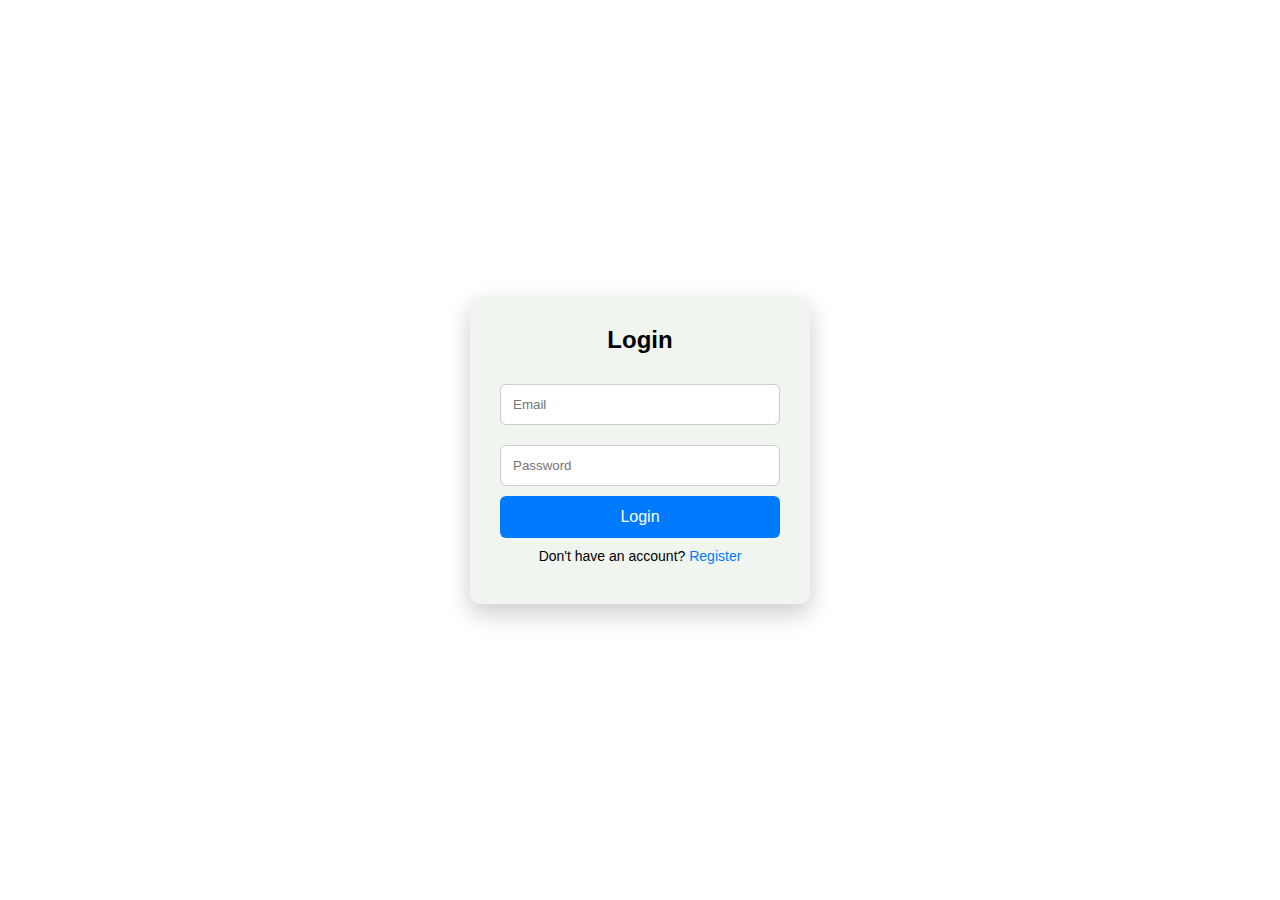
<file: login.html>
<!DOCTYPE html>
<html lang="en">
<head>
  <meta charset="UTF-8">
  <title>Login / Register</title>
  <meta name="viewport" content="width=device-width, initial-scale=1.0">
  <link rel="stylesheet" href="login.css">
</head>
<body>

<div class="auth-container">
  <div class="auth-box">
    <h2 id="formTitle">Login</h2>

    <!-- LOGIN FORM -->
    <form id="loginForm">
      <input type="email" id="loginEmail" placeholder="Email" required>
      <input type="password" id="loginPassword" placeholder="Password" required>
      <button type="submit">Login</button>
      <p class="switch">Don't have an account? <span onclick="showRegister()">Register</span></p>
      <p class="error" id="loginError"></p>
    </form>

    <!-- REGISTER FORM -->
    <form id="registerForm" style="display:none;">
      <input type="text" id="regName" placeholder="Full Name" required>
      <input type="email" id="regEmail" placeholder="Email" required>
      <input type="tel" id="regPhone" placeholder="Phone Number" required>
      <input type="password" id="regPassword" placeholder="Password" required>
      <button type="submit">Register</button>
      <p class="switch">Already have an account? <span onclick="showLogin()">Login</span></p>
      <p class="error" id="registerError"></p>
    </form>

  </div>
</div>

<script src="login.js"></script>
</body>
</html>
</file>
<file: login.css>
* {
  margin: 0;
  padding: 0;
  box-sizing: border-box;
  font-family: Arial, sans-serif;
}

body {
  
  background: white;
  height: 100vh;
  display: flex;
  justify-content: center;
  align-items: center;
}

.auth-container {
  width: 100%;
  max-width: 380px;
  padding: 20px;
}

.auth-box {
  /* background: white; */
      background: rgb(240, 246, 239);
  padding: 30px;
  border-radius: 10px;
  box-shadow: 0 10px 25px rgba(0,0,0,0.2);
}

h2 {
  text-align: center;
  margin-bottom: 20px;
}

input {
  width: 100%;
  padding: 12px;
  margin: 10px 0;
  border: 1px solid #ccc;
  border-radius: 6px;
}

button {
  width: 100%;
  padding: 12px;
  background: #007BFF;
  border: none;
  color: white;
  font-size: 16px;
  border-radius: 6px;
  cursor: pointer;
}

button:hover {
  background: #0056b3;
}

.switch {
  text-align: center;
  margin-top: 10px;
  font-size: 14px;
}

.switch span {
  color: #007BFF;
  cursor: pointer;
}

.error {
  color: red;
  text-align: center;
  margin-top: 10px;
  font-size: 14px;
}
</file>
